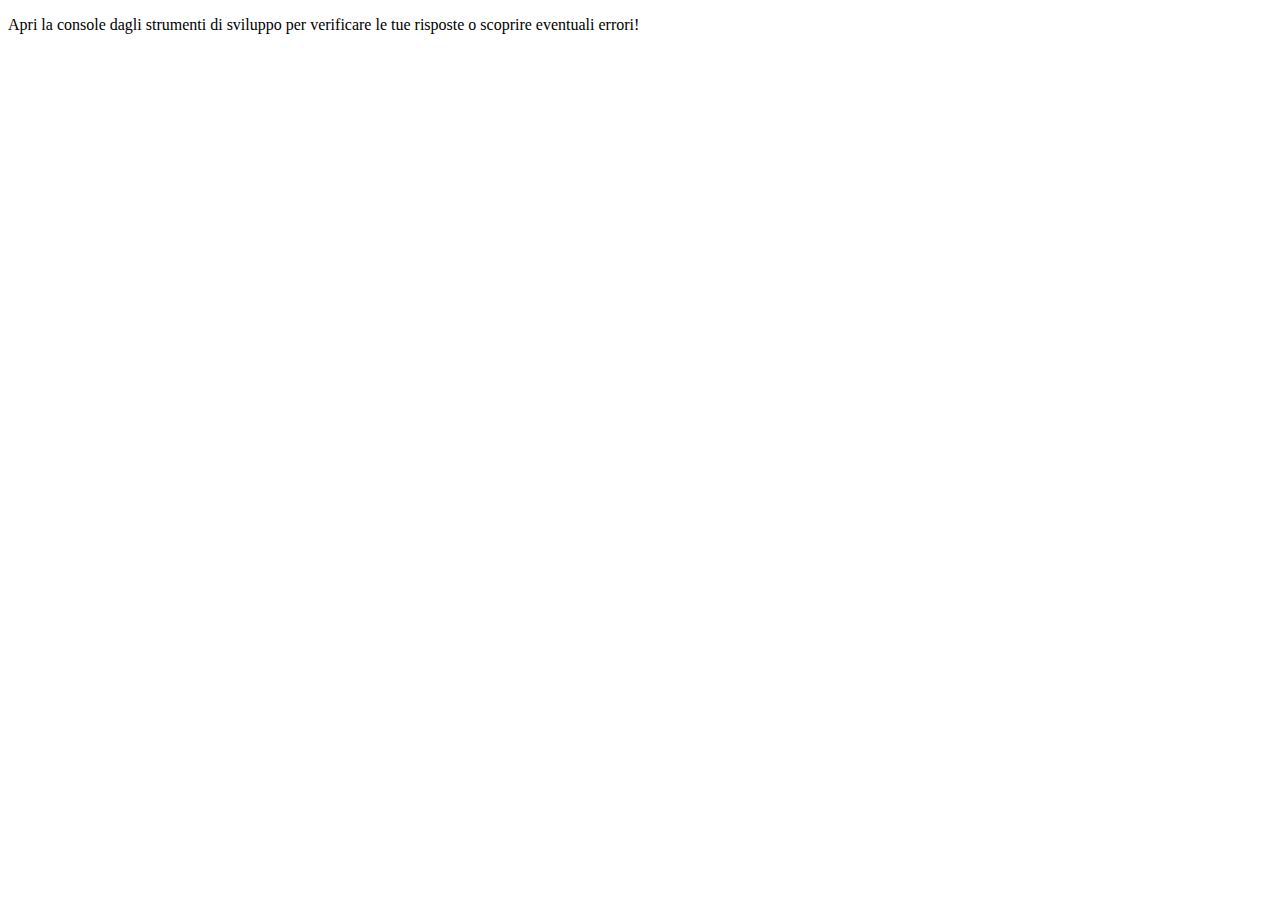
<file: JS Exercises/index.html>
<!DOCTYPE html>
<html lang="en">
  <head>
    <meta charset="UTF-8" />
    <meta name="viewport" content="width=device-width, initial-scale=1.0" />
    <title>Esercizi JS</title>
  </head>
  <body>
    <main>
      <p>
        Apri la console dagli strumenti di sviluppo per verificare le tue
        risposte o scoprire eventuali errori!
      </p>
    </main>
    <script src="./D5.js"></script>
  </body>
</html>
</file>
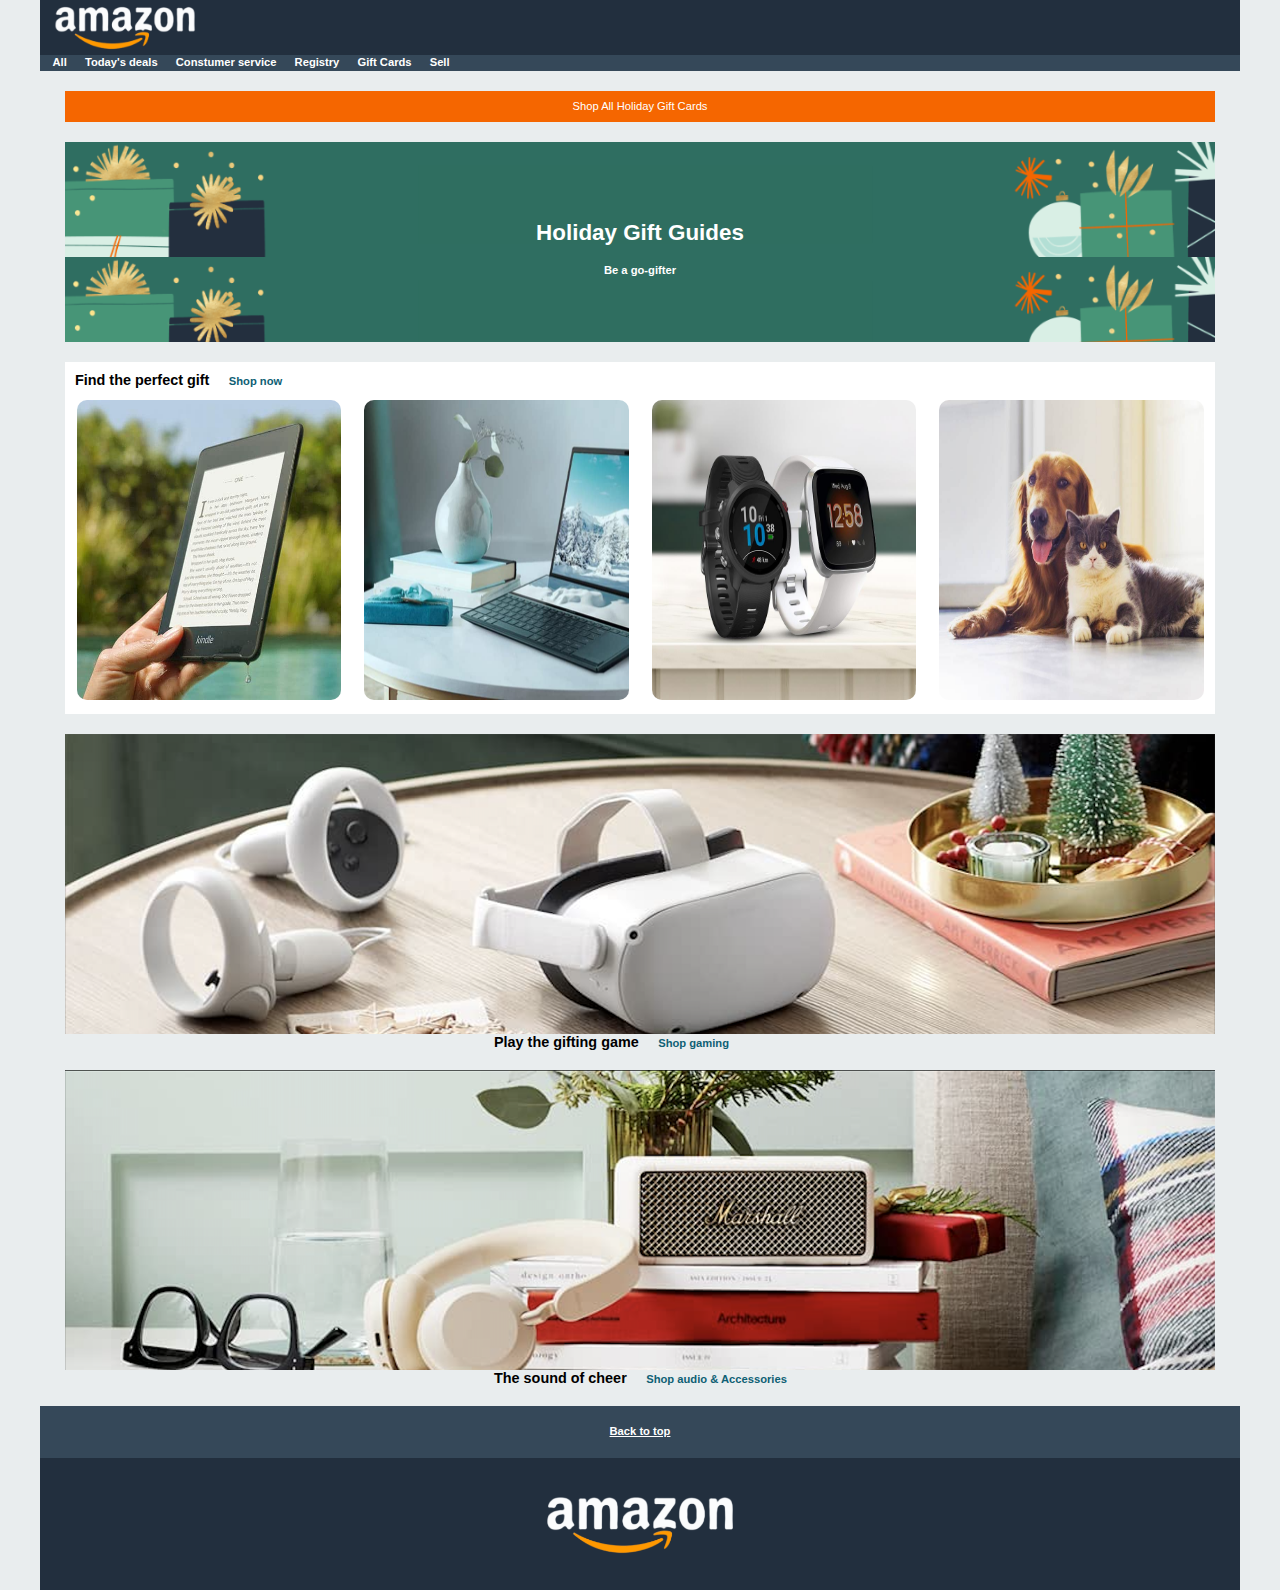
<file: Amazon Page/assets/css/index.html>
<!DOCTYPE html>
<html lang="en">
  <head>
    <meta charset="UTF-8" />
    <meta name="viewport" content="width=device-width, initial-scale=1.0" />
    <title>Document</title>
    <link rel="stylesheet" href="./reset.css" />
    <link rel="stylesheet" href="./style.css" />
  </head>
  <body>
    <header>
      <div id="box1">
        <img id="logoh" src="../images/logo.png" alt="logo Amazon" />
      </div>
      <div id="box2">
        <p class="dimensionecarattere" class="background"></p>
        <p class="text">All</p>
        <p class="text">Today's deals</p>
        <p class="text">Constumer service</p>
        <p class="text">Registry</p>
        <p class="text">Gift Cards</p>
        <p class="text">Sell</p>
      </div>
    </header>
    <main>
      <div id="box3">
        <p class="dimensionecarattere">Shop All Holiday Gift Cards</p>
      </div>
      <div id="box4">
        <h4>Holiday Gift Guides</h4>
        <p>Be a go-gifter</p>
      </div>

      <div id="box5">
        <p id="line" class="text">Find the perfect gift</p>
        <p id="linee" class="text">Shop now</p>
        <table>
          <tbody>
            <tr>
              <td>
                <img src="../images/img_1.jpg" />
              </td>
              <td>
                <img src="../images/img_2.jpg" />
              </td>
              <td>
                <img src="../images/img_3.jpg" />
              </td>
              <td>
                <img src="../images/img_4.jpg" />
              </td>
            </tr>
          </tbody>
        </table>
      </div>

      <div id="box6"></div>
      <p class="text" id="lineone">Play the gifting game</p>
      <p class="text" id="lineone1">Shop gaming</p>
      <div id="box7"></div>
      <p class="text" id="linetwo">The sound of cheer</p>
      <p class="text" id="linetwo2">Shop audio & Accessories</p>
      <div id="box8" class="boxeight">
        <p><u>Back to top</u></p>
      </div>
    </main>
    <footer>
      <div id="box9">
        <img id="logof" src="../images/logo.png" alt="logo amazon" />
      </div>
    </footer>
  </body>
</html>
</file>
<file: Amazon Page/assets/css/style.css>
/* Your styles here */
body { 
    width: 1200px;
    margin-left: auto;
    margin-right: auto;
    font-family: Arial, Helvetica, sans-serif;
    background-color: #e9edee;
}
/*HEADER*/
#box1{
    background-color: #222f3e;
}

#logoh{
    width: 150px;
    margin-left: 10px;
}

#box2{
    padding-left: 30px;
    padding-right:10px ;
    padding: 2.5px ;
    padding-bottom: 2.5px;
    
    font-size: 0.7em;
    background-color:#354859 ;
    color:white
}
 /*MAIN*/
#box3 {
    text-align: center;
    color: white;
    background-color:#F56600;
    width: 1150px;
    margin-left: auto;
    margin-right: auto;
    font-size: 0.7em;
    margin-top: 20px;
    margin-bottom: 20px;
    padding-top: 10px;
    padding-bottom: 10px;
}

#box4 {
    background-image: url(../images/bg-image.png);
    width: 1150px;
    height: 200px;
    background-size:contain;
    margin-left: auto;
    margin-right: auto;
    text-align: center;
    color: white;
    font-weight: bold;
    font-size: 0.7em;
    
    
}

h4{
    font-size: 2em;
    padding-top:80px;
    padding-bottom: 20px;
    
}

#box5{
    background-color: white;
    margin-top: 20px;
    width: 1150px;
    margin-left: auto;
    margin-right: auto;
    padding-top: 10px;
     
}
#line{
    font-size: 0.9em;
font-weight:bold;

}
#linee{
    font-size: 0.7em;
    color: #0E6074;
   
}
table{
    width: 1150px;
    margin-left: auto;
    margin-right: auto;
    
}
td{
    width: 10%;
    height: 300px;
    padding: 1%;
}
td img{
    width: 100%;
    height: 100%;
    border-radius: 10px;
}
.text{
    display: inline;
    padding-left: 10px;
    padding-right: 5px;
    font-weight: bold;
}
#box6{
    width: 1150px;
    height: 300px;
background-image: url(../images/img_9.png);
background-size: cover;
margin-left: auto;
margin-right: auto;
margin-top: 20px;

}

#box7{
    width: 1150px;
    height: 300px;
background-image: url(../images/img_10.png);
background-size: cover;
margin-left: auto;
margin-right: auto;
margin-top: 20px;

}
#lineone{
font-size: 0.9em;
font-weight:bold;
margin-bottom: 20px;
margin-left: 37%;
margin-bottom: 10%;
}
#lineone1{
font-size: 0.7em;
color: #0E6074;
margin-bottom: 20px;
font-weight: bold;
}

#linetwo{
    font-size: 0.9em;
font-weight:bold;
margin-bottom: 20px;
margin-left: 37%;
margin-bottom: 10%;
}
#linetwo2{
    font-size: 0.7em;
color: #0E6074;
margin-bottom: 20px;
font-weight: bold;

}
#box8{
    padding:20px;
    text-align: center;
    font-weight: bold;
    font-size: 0.7em;
        background-color: #354859;
        color:white;
        margin-top: 20px;
}
/*FOOTER*/
#box9{
    background-color: #222f3e;
    text-align: center;
    padding-top: 30px;
    padding-bottom: 30px;
}

#logof{
    width:200px;
}
</file>
